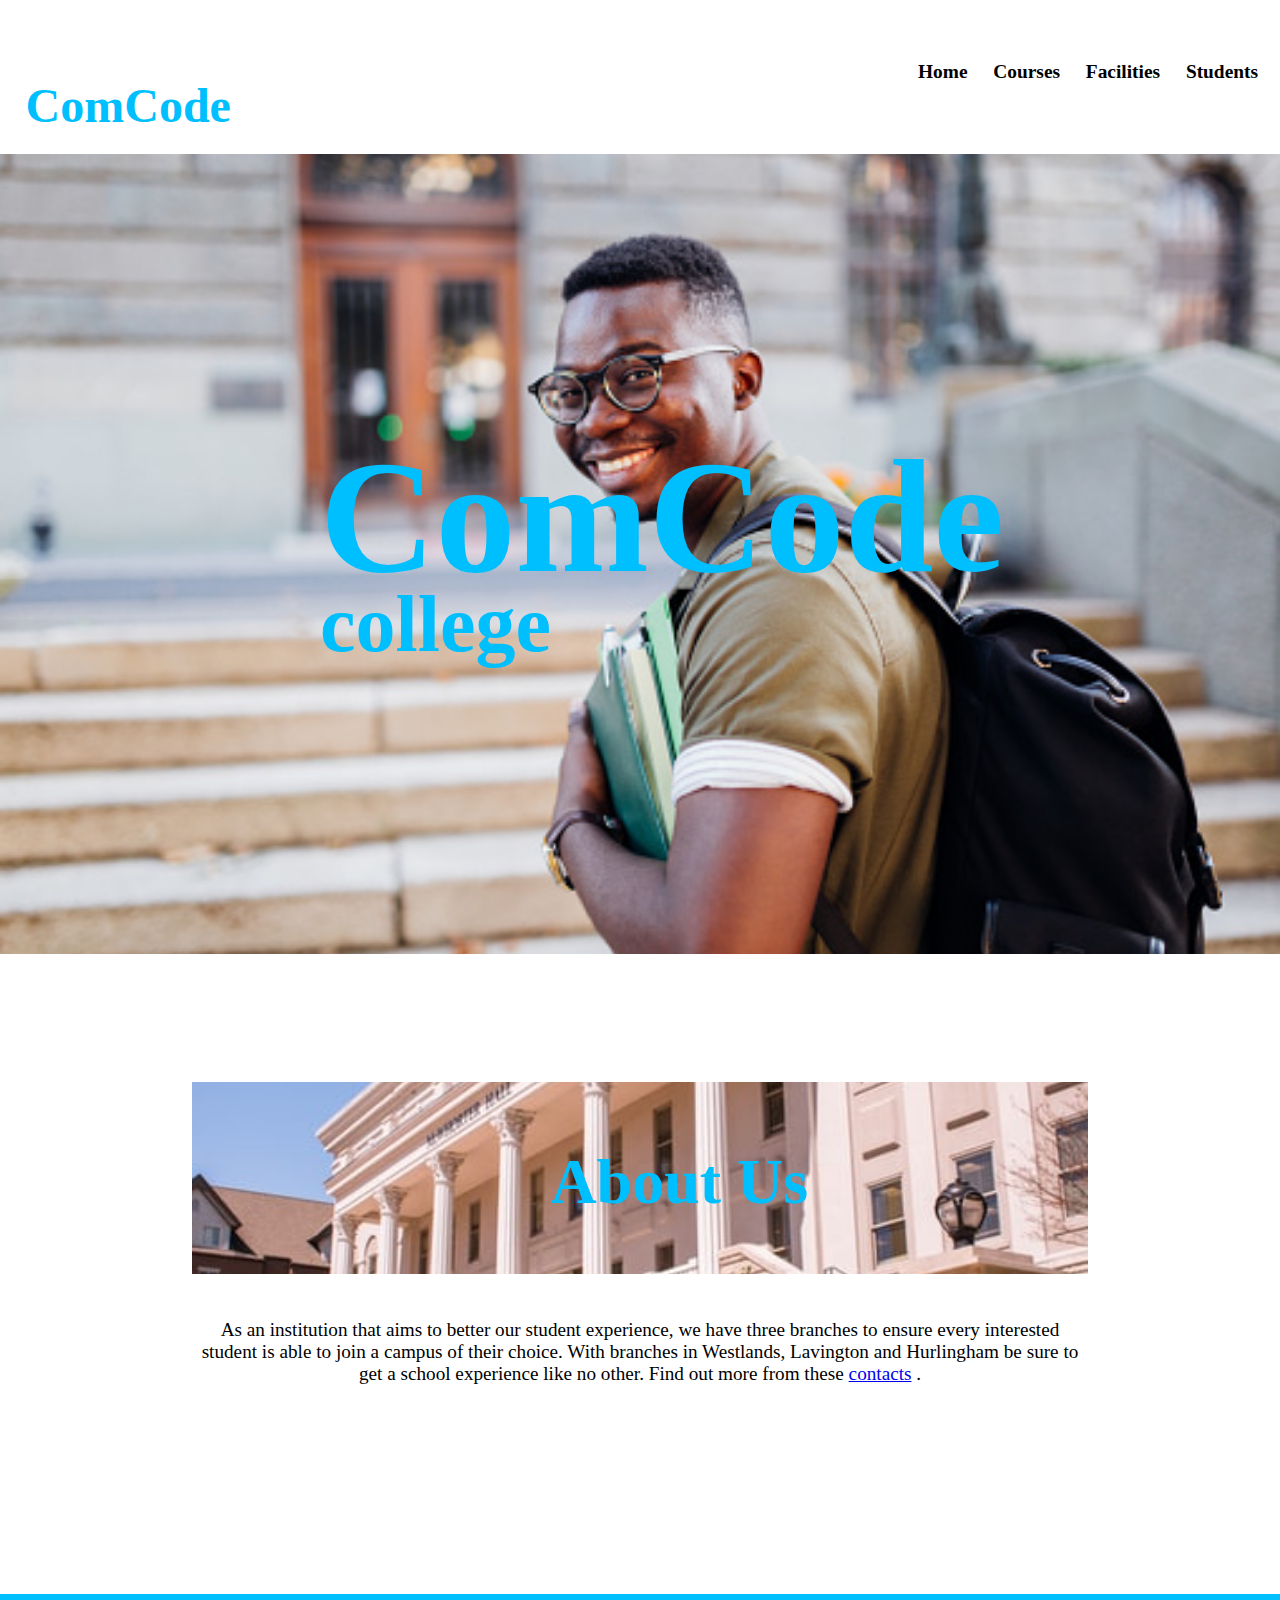
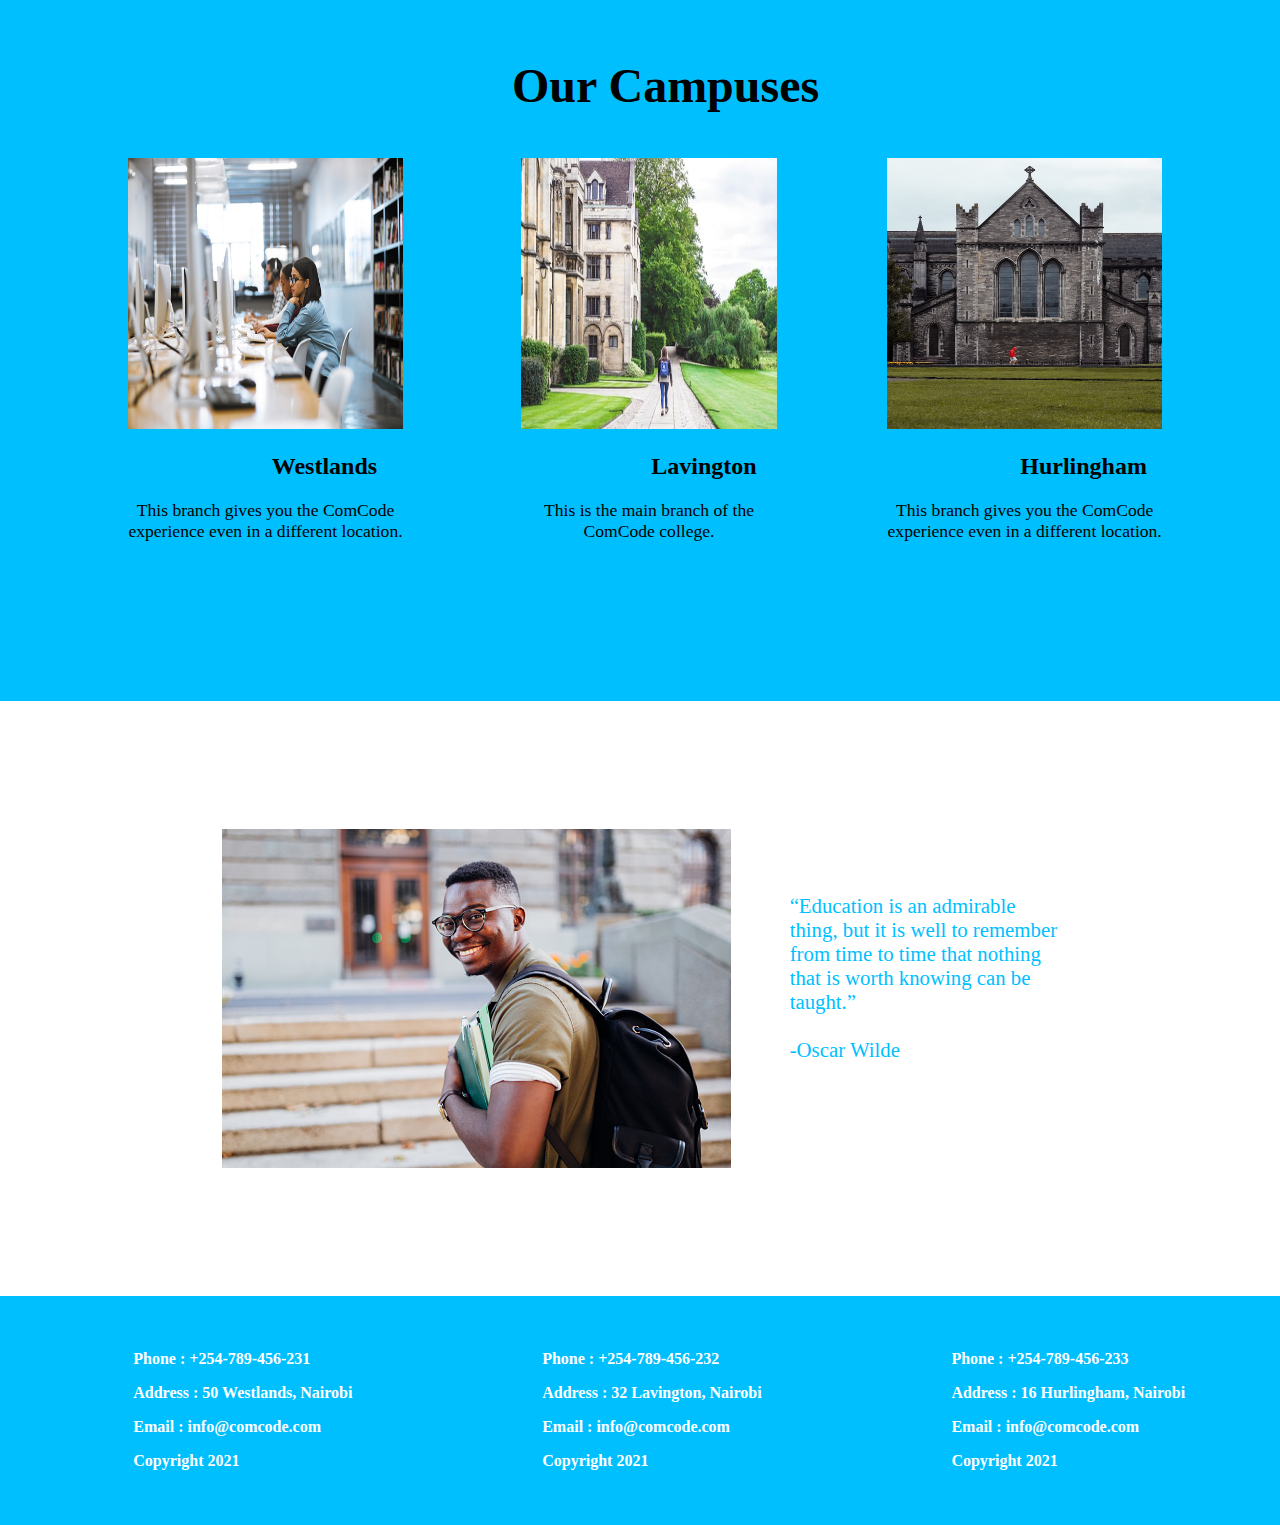
<file: index.html>
<!DOCTYPE html>
<html lang="en">
<head>
  <meta charset="UTF-8">
  <meta http-equiv="X-UA-Compatible" content="IE=edge">
  <meta name="viewport" content="width=device-width, initial-scale=1.0">
  <link rel="stylesheet" href="css/style.css">
  <title>ComCode</title>
</head>
<body>
  <nav>
    <h1>ComCode</h1>
    <div class="links">
      <a href="index.html">Home</a>
      <a href="courses_html.html">Courses</a>
      <a href="facilities_html.html">Facilities</a>
      <a href="login.html">Students</a>
    </div>
  </nav>


  <div class="body">

    <div class="first">
      <div class="head">
        <h1>ComCode</h1>
        <h2>college</h2>  
      </div>
    </div>

    <div class="second">
      <div class="Asection">
        <h2>About Us</h2>
      </div>

      <!-- <div class="text"> -->
        <p>
          As an institution that aims to better our student experience, we have three branches to ensure every interested 
          student is able to join a campus of their choice. With branches in Westlands, Lavington and Hurlingham be sure to get 
          a school experience like no other. Find out more from these <a href="#ftr">contacts</a> .  
        </p>
      <!-- </div> -->
    </div>

    <div class="third">

      <h1>Our Campuses</h1>
      
      <div class="campus">
        <div class="third1">

          <img src="HomeImages/camp1.jpg" alt="campus one" height="50%" width="70%">
          <h2>Westlands</h2>
          <p>
            This branch gives you the ComCode experience even in a different location.  
          </p>
        </div>
  
        <div class="third2">
  
          <img src="HomeImages/camp2.jpeg" alt="campus two" height="50%" width="70%">
          <h2>Lavington</h2>
          <p>
            This is the  main branch of the ComCode college.  
          </p>
        </div>
  
        <div class="third3"> 
  
          <img src="HomeImages/camp3.jpeg" alt="campus three" height="50%" width="70%">
          <h2>Hurlingham</h2>
          <p>
            This branch gives you the ComCode experience even in a different location.  
          </p>
        </div>
  
      </div>

    </div>

    <div class="fourth">
      <img src="HomeImages/college.jpg" alt="college image">
      <p>
        “Education is an admirable thing, but it is well to remember 
        from time to time that nothing that is worth knowing can be 
        taught.”<br><br> -Oscar Wilde
      </p>
    </div>

  </div>


  <footer id="ftr">
    <div class="foot1">
      <p>Phone : +254-789-456-231</p>
      <p>Address : 50 Westlands, Nairobi</p>
      <p>Email : info@comcode.com</p>
      <p>Copyright 2021</p>
    </div>


    <div class="foot2">
      <p>Phone : +254-789-456-232</p>
      <p>Address : 32 Lavington, Nairobi</p>
      <p>Email : info@comcode.com</p>
      <p>Copyright 2021</p>
    </div>

    
    <div class="foot3">
      <p>Phone : +254-789-456-233</p>
      <p>Address : 16 Hurlingham, Nairobi</p>
      <p>Email : info@comcode.com</p>
      <p>Copyright 2021</p>
    </div>
  </footer>
</body>
</html>
</file>
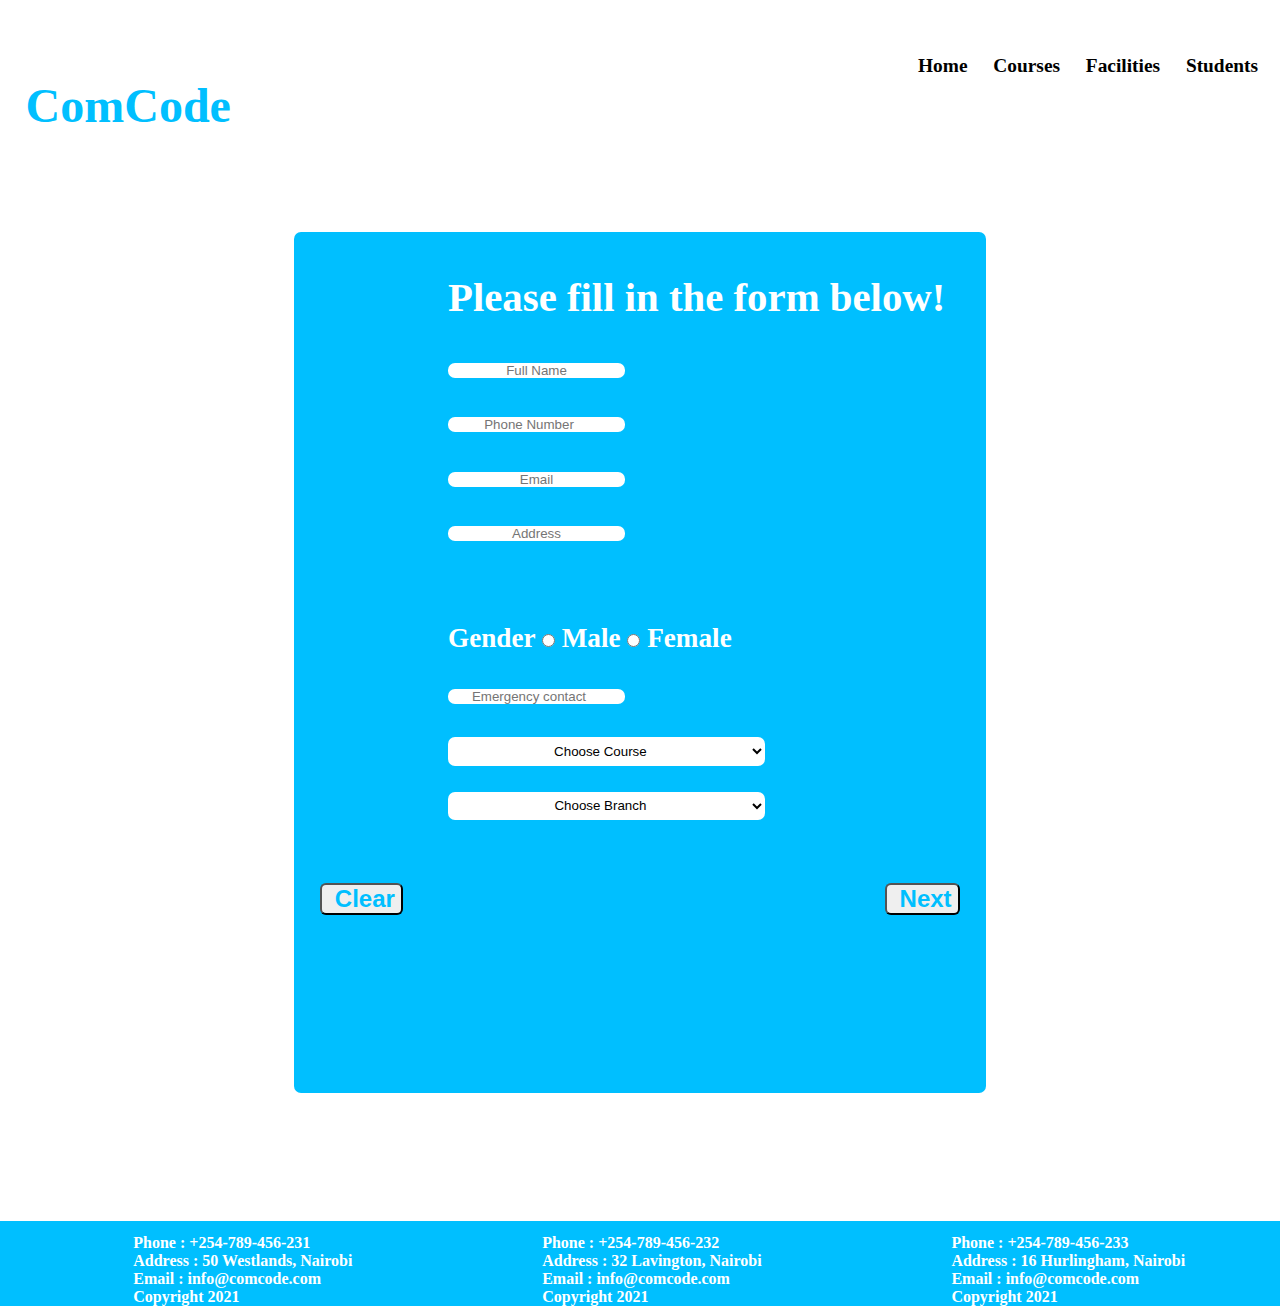
<file: apply.html>
<!DOCTYPE html>
<html lang="en">
<head>
    <meta charset="UTF-8">
    <meta http-equiv="X-UA-Compatible" content="IE=edge">
    <meta name="viewport" content="width=device-width, initial-scale=1.0">
    <title>Document</title>
     <link href="https://cdn.jsdelivr.net/npm/bootstrap@5.1.3/dist/css/bootstrap.min.css" rel="stylesheet" integrity="sha384-1BmE4kWBq78iYhFldvKuhfTAU6auU8tT94WrHftjDbrCEXSU1oBoqyl2QvZ6jIW3" crossorigin="anonymous">
    <link rel="stylesheet" href="css/apply.css">
</head>
<body>
    <nav>
        <h1>ComCode</h1>
        <div class="links">
          <a href="index.html">Home</a>
          <a href="courses_html.html">Courses</a>
          <a href="facilities_html.html">Facilities</a>
          <a href="login.html">Students</a>
        </div>
      </nav>

    <div class="admin-form">
        
        <div class="form-center">
        <form action="">
            <h2>Please fill in the form below!</h2>
        <input type="text" id="name" placeholder="Full Name"><br>
        
        
        <input type="number" id="phone" placeholder="Phone Number"><br>
        
        
        <input type="email" id="email" placeholder="Email"><br>
       
        
        <input type="text" id="address" placeholder="Address"><br>
        <br><label for="gender">Gender</label>
        <input type="radio" id="name" name="gender" value="male">
        <label for="gender">Male </label>
        <input type="radio" id="name" name="gender" value="female">
        <label for="gender">Female </label><br>
        
        
        <input type="number" id="emergency" placeholder="Emergency contact"><br>
        
        

        
        <select name="course" id="course"><br>
            <option value="microsoft">Choose Course</option>
            <option value="microsoft">Microsoft Courses</option>
            <option value="intro">Introductory courses</option>
            <option value="networking">Networking Courses</option>
            <option value="programming">Programming Courses</option>
        </select><br>
    

        
        <select name="branch" id="branch">
            <option value="halingahm">Choose Branch</option>
            <option value="halingahm">Halingham</option>
            <option value="westlands">Westlands</option>
            <option value="Lavington">Lavington</option>
        </select><br>
    </div>

        <br><button id="submit" type="submit" onclick="formData()">Next</button>
        <button id="reset" type="reset">Clear</button>
        </form>
    
       

        
        


        <script src="https://code.jquery.com/jquery-3.6.0.js" integrity="sha256-H+K7U5CnXl1h5ywQfKtSj8PCmoN9aaq30gDh27Xc0jk=" crossorigin="anonymous"></script>
        <script src="js/apply.js"></script>
    </div>
</body>
<footer>
    <div class="foot1">
      <p>Phone : +254-789-456-231</p>
      <p>Address : 50 Westlands, Nairobi</p>
      <p>Email : info@comcode.com</p>
      <p>Copyright 2021</p>
    </div>

    <!-- <div class="line">
    </div> -->

    <div class="foot2">
      <p>Phone : +254-789-456-232</p>
      <p>Address : 32 Lavington, Nairobi</p>
      <p>Email : info@comcode.com</p>
      <p>Copyright 2021</p>
    </div>

    <!-- <div class="line">
    </div> -->
    
    <div class="foot3">
      <p>Phone : +254-789-456-233</p>
      <p>Address : 16 Hurlingham, Nairobi</p>
      <p>Email : info@comcode.com</p>
      <p>Copyright 2021</p>
    </div>
  </footer>
</html>
</file>
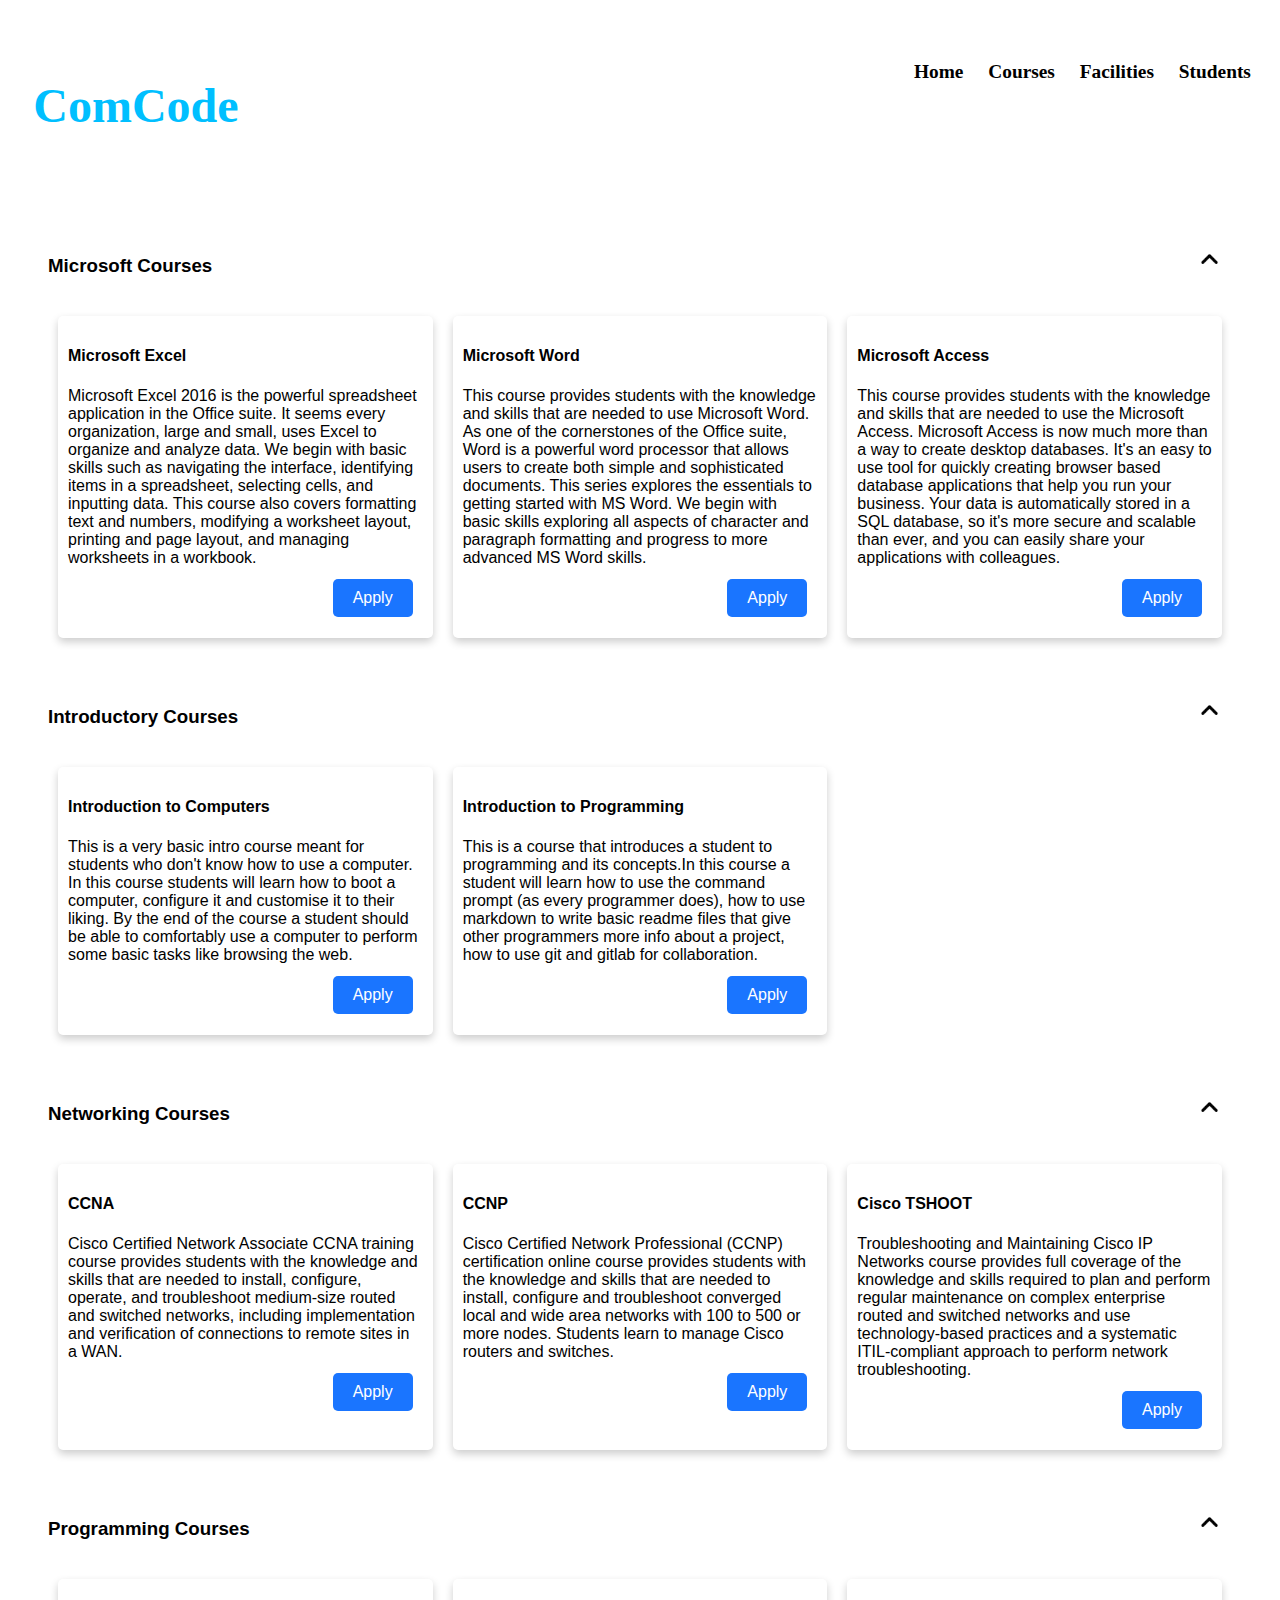
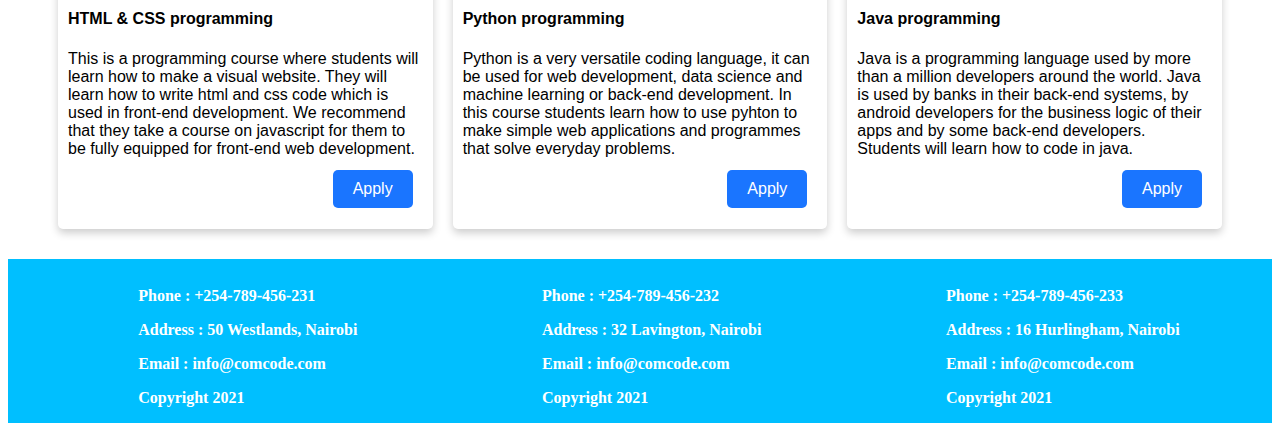
<file: courses_html.html>
<!DOCTYPE html>
<html lang="en">
<head>
    <meta charset="UTF-8">
    <meta http-equiv="X-UA-Compatible" content="IE=edge">
    <meta name="viewport" content="width=device-width, initial-scale=1.0">
    <link rel="stylesheet" href="css/courses_styles.css">
    <script src="https://code.jquery.com/jquery-3.6.0.js" integrity="sha384-S58meLBGKxIiQmJ/pJ8ilvFUcGcqgla+mWH9EEKGm6i6rKxSTA2kpXJQJ8n7XK4w" crossorigin="anonymous"></script>
    <script src="js/courses_script.js"></script>
    <title>Courses</title>
</head>
<body>
    <nav>
        <h1>ComCode</h1>
        <div class="links">
          <a href="index.html">Home</a>
          <a href="courses_html.html">Courses</a>
          <a href="facilities_html.html">Facilities</a>
          <a href="login.html">Students</a>
        </div>
    </nav>
    <div class="container">
        <div class="microsoft_courses_container">
            <div class="courses_nav" id="microsoft_courses_nav">
                <h3 class="courses_header_txt">Microsoft Courses</h3>
                <img id="show_more_less_microsoft_courses" class="show_more_less_img" src="images/round_expand_less_black_24dp.png" alt="Expand or collapse microsoft courses content" width="35px" height="35px" onclick="expandCollapseCategory('microsoft_courses_list', this)">
            </div>
            <div class="courses_list" id="microsoft_courses_list">
                <div class="course_item" id="microsoft_course_1">
                    <h4>Microsoft Excel</h4>
                    <p>Microsoft Excel 2016 is the powerful spreadsheet application in the Office suite. It seems every organization, large and small, uses Excel to organize and analyze data. We begin with basic skills such as navigating the interface, identifying items in a spreadsheet, selecting cells, and inputting data. This course also covers formatting text and numbers, modifying a worksheet layout, printing and page layout, and managing worksheets in a workbook.</p>
                    <div class="apply_btn_container">
                        <p class="apply_btn" onclick="navigate()">Apply</p>
                    </div>
                </div>
                <div class="course_item" id="microsoft_course_2">
                    <h4>Microsoft Word</h4>
                    <p>This course provides students with the knowledge and skills that are needed to use Microsoft Word. As one of the cornerstones of the Office suite, Word is a powerful word processor that allows users to create both simple and sophisticated documents. This series explores the essentials to getting started with MS Word. We begin with basic skills exploring all aspects of character and paragraph formatting and progress to more advanced MS Word skills.</p>
                    <div class="apply_btn_container">
                        <p class="apply_btn" onclick="navigate()">Apply</p>
                    </div>
                </div>
                <div class="course_item" id="microsoft_course_3">
                    <h4>Microsoft Access</h4>
                    <p>This course provides students with the knowledge and skills that are needed to use the Microsoft Access. Microsoft Access is now much more than a way to create desktop databases. It's an easy to use tool for quickly creating browser based database applications that help you run your business. Your data is automatically stored in a SQL database, so it's more secure and scalable than ever, and you can easily share your applications with colleagues.</p>
                    <div class="apply_btn_container">
                        <p class="apply_btn" onclick="navigate()">Apply</p>
                    </div>
                </div>
            </div>
        </div>
        <div class="courses_nav" id="intro_courses_nav">
            <h3 class="courses_header_txt">Introductory Courses</h3>
            <img id="show_more_less_intro_courses" class="show_more_less_img" src="images/round_expand_less_black_24dp.png" alt="Expand or collapse introductory courses content" width="35px" height="35px" onclick="expandCollapseCategory('intro_courses_list', this)">
        </div>
        <div class="courses_list" id="intro_courses_list">
            <div class="course_item" id="intro_course_1">
                <h4>Introduction to Computers</h4>
                <p>This is a very basic intro course meant for students who don't know how to use a computer. In this course students will learn how to boot a computer, configure it and customise it to their liking. By the end of the course a student should be able to comfortably use a computer to perform some basic tasks like browsing the web.</p>
                <div class="apply_btn_container">
                    <p class="apply_btn" onclick="navigate()">Apply</p>
                </div>
            </div>
            <div class="course_item" id="intro_course_2">
                <h4>Introduction to Programming</h4>
                <p>This is a course that introduces a student to programming and its concepts.In this course a student will learn how to use the command prompt (as every programmer does), how to use markdown to write basic readme files that give other programmers more info about a project, how to use git and gitlab for collaboration.</p>
                <div class="apply_btn_container">
                    <p class="apply_btn" onclick="navigate()">Apply</p>
                </div>
            </div>
            <div class="course_item" id="intro_course_3">
                <h4>Microsoft Word</h4>
                <p>Lorem ipsum dolor sit amet consectetur adipisicing elit. Nihil iste quia possimus doloribus, fuga consequatur repellendus architecto aperiam rem consequuntur quo quam provident eius adipisci unde necessitatibus dolore incidunt sed?</p>
                <div class="apply_btn_container">
                    <p class="apply_btn" onclick="navigate()">Apply</p>
                </div>
            </div>
        </div>

        <div class="courses_nav" id="networking_courses_nav">
            <h3 class="courses_header_txt">Networking Courses</h3>
            <img id="show_more_less_networking_courses" class="show_more_less_img" src="images/round_expand_less_black_24dp.png" alt="Expand or collapse networking courses content" width="35px" height="35px" onclick="expandCollapseCategory('networking_courses_list', this)">
        </div>
        <div class="courses_list" id="networking_courses_list">
            <div class="course_item" id="networking_course_1">
                <h4>CCNA</h4>
                <p>Cisco Certified Network Associate CCNA training course provides students with the knowledge and skills that are needed to install, configure, operate, and troubleshoot medium-size routed and switched networks, including implementation and verification of connections to remote sites in a WAN.</p>
                <div class="apply_btn_container">
                    <p class="apply_btn" onclick="navigate()">Apply</p>
                </div>
            </div>
            <div class="course_item" id="networking_course_2">
                <h4>CCNP</h4>
                <p>Cisco Certified Network Professional (CCNP) certification online course provides students with the knowledge and skills that are needed to install, configure and troubleshoot converged local and wide area networks with 100 to 500 or more nodes. Students learn to manage Cisco routers and switches.</p>
                <div class="apply_btn_container">
                    <p class="apply_btn" onclick="navigate()">Apply</p>
                </div>
            </div>
            <div class="course_item" id="networking_course_3">
                <h4>Cisco TSHOOT</h4>
                <p>Troubleshooting and Maintaining Cisco IP Networks course provides full coverage of the knowledge and skills required to plan and perform regular maintenance on complex enterprise routed and switched networks and use technology-based practices and a systematic ITIL-compliant approach to perform network troubleshooting.</p>
                <div class="apply_btn_container">
                    <p class="apply_btn" onclick="navigate()">Apply</p>
                </div>
            </div>
        </div>

        <div class="courses_nav" id="coding_courses_nav">
            <h3 class="courses_header_txt">Programming Courses</h3>
            <img id="show_more_less_coding_courses" class="show_more_less_img" src="images/round_expand_less_black_24dp.png" alt="Expand or collapse coding courses content" width="35px" height="35px" onclick="expandCollapseCategory('coding_courses_list', this)">
        </div>
        <div class="courses_list" id="coding_courses_list">
            <div class="course_item" id="coding_course_1">
                <h4>HTML & CSS programming</h4>
                <p>This is a programming course where students will learn how to make a visual website. They will learn how to write html and css code which is used in front-end development. We recommend that they take a course on javascript for them to be fully equipped for front-end web development.</p>
                <div class="apply_btn_container">
                    <p class="apply_btn" onclick="navigate()">Apply</p>
                </div>
            </div>
            <div class="course_item" id="coding_course_2">
                <h4>Python programming</h4>
                <p>Python is a very versatile coding language, it can be used for web development, data science and machine learning or back-end development. In this course students learn how to use pyhton to make simple web applications and programmes that solve everyday problems.</p>
                <div class="apply_btn_container">
                    <p class="apply_btn" onclick="navigate()">Apply</p>
                </div>
            </div>
            <div class="course_item" id="coding_course_3">
                <h4>Java programming</h4>
                <p>Java is a programming language used by more than a million developers around the world. Java is used by banks in their back-end systems, by android developers for the business logic of their apps and by some back-end developers. Students will learn how to code in java.</p>
                <div class="apply_btn_container">
                    <p class="apply_btn" onclick="navigate()">Apply</p>
                </div>
            </div>
        </div>
    </div>
    
</body>
<footer>
    <div class="foot1">
      <p>Phone : +254-789-456-231</p>
      <p>Address : 50 Westlands, Nairobi</p>
      <p>Email : info@comcode.com</p>
      <p>Copyright 2021</p>
    </div>

    <!-- <div class="line">

    </div> -->

    <div class="foot2">
      <p>Phone : +254-789-456-232</p>
      <p>Address : 32 Lavington, Nairobi</p>
      <p>Email : info@comcode.com</p>
      <p>Copyright 2021</p>
    </div>

    <!-- <div class="line">

    </div> -->
    
    <div class="foot3">
      <p>Phone : +254-789-456-233</p>
      <p>Address : 16 Hurlingham, Nairobi</p>
      <p>Email : info@comcode.com</p>
      <p>Copyright 2021</p>
    </div>
  </footer>
</html>
</file>
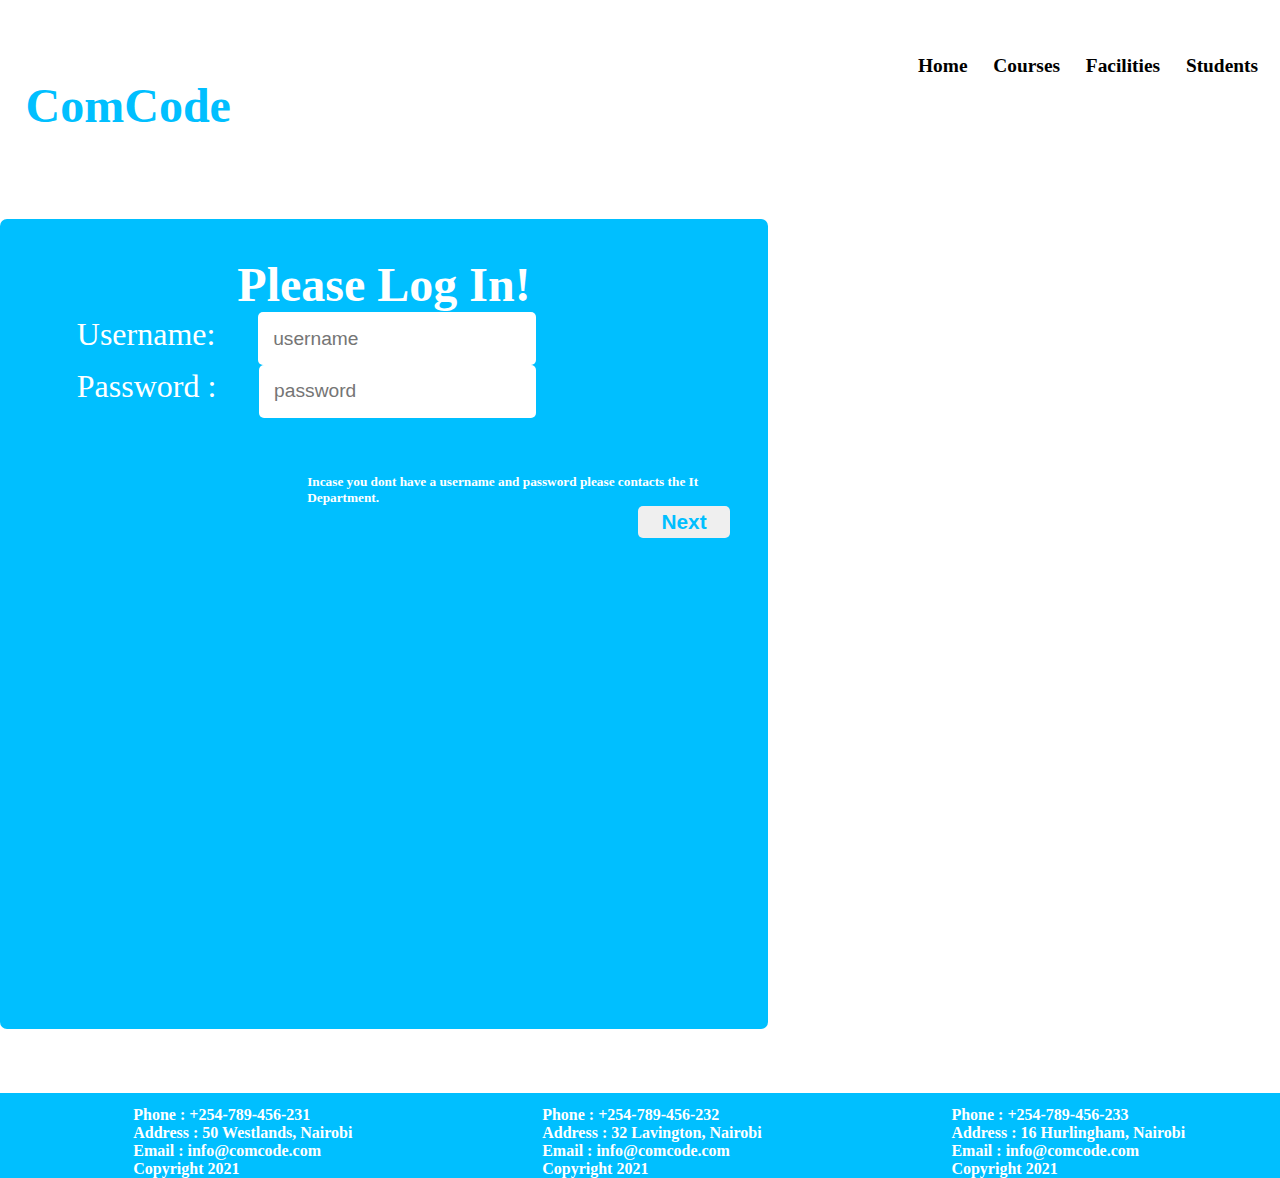
<file: login.html>
<!DOCTYPE html>
<html lang="en">
<head>
    <meta charset="UTF-8">
    <meta http-equiv="X-UA-Compatible" content="IE=edge">
    <meta name="viewport" content="width=device-width, initial-scale=1.0">
    <title>Document</title>
    <link href="https://cdn.jsdelivr.net/npm/bootstrap@5.1.3/dist/css/bootstrap.min.css" rel="stylesheet" integrity="sha384-1BmE4kWBq78iYhFldvKuhfTAU6auU8tT94WrHftjDbrCEXSU1oBoqyl2QvZ6jIW3" crossorigin="anonymous">
    <link rel="stylesheet" href="css/login.css">
</head>
<body>

    <nav>
        <h1>ComCode</h1>
        <div class="links">
          <a href="index.html">Home</a>
          <a href="courses_html.html">Courses</a>
          <a href="facilities_html.html">Facilities</a>
          <a href="login.html">Students</a>
        </div>
      </nav>


    <div class="login">

    <div class="container">
        <div class="log">
            <h2>Please Log In!</h2>
        </div>
        <form action="">
            <label for="username">Username:</label>
            <input type="text" id="username" placeholder="username"> <br>

            <label for="password">Password :</label>
            <input type="password" id="password" placeholder="password"><br><br>

            <h5>Incase you dont have a username and password please contacts the It Department.</h5>

            <a href="#"><button class="send" type="send" onclick="runLog()">Next</button></a>
        </form>

    </div>
</div>
    









    <script src="js/apply.js"></script>
</body>
<footer>
    <div class="foot1">
      <p>Phone : +254-789-456-231</p>
      <p>Address : 50 Westlands, Nairobi</p>
      <p>Email : info@comcode.com</p>
      <p>Copyright 2021</p>
    </div>

    <!-- <div class="line">
    </div> -->

    <div class="foot2">
      <p>Phone : +254-789-456-232</p>
      <p>Address : 32 Lavington, Nairobi</p>
      <p>Email : info@comcode.com</p>
      <p>Copyright 2021</p>
    </div>

    <!-- <div class="line">
    </div> -->
    
    <div class="foot3">
      <p>Phone : +254-789-456-233</p>
      <p>Address : 16 Hurlingham, Nairobi</p>
      <p>Email : info@comcode.com</p>
      <p>Copyright 2021</p>
    </div>
  </footer>
</html>
</file>
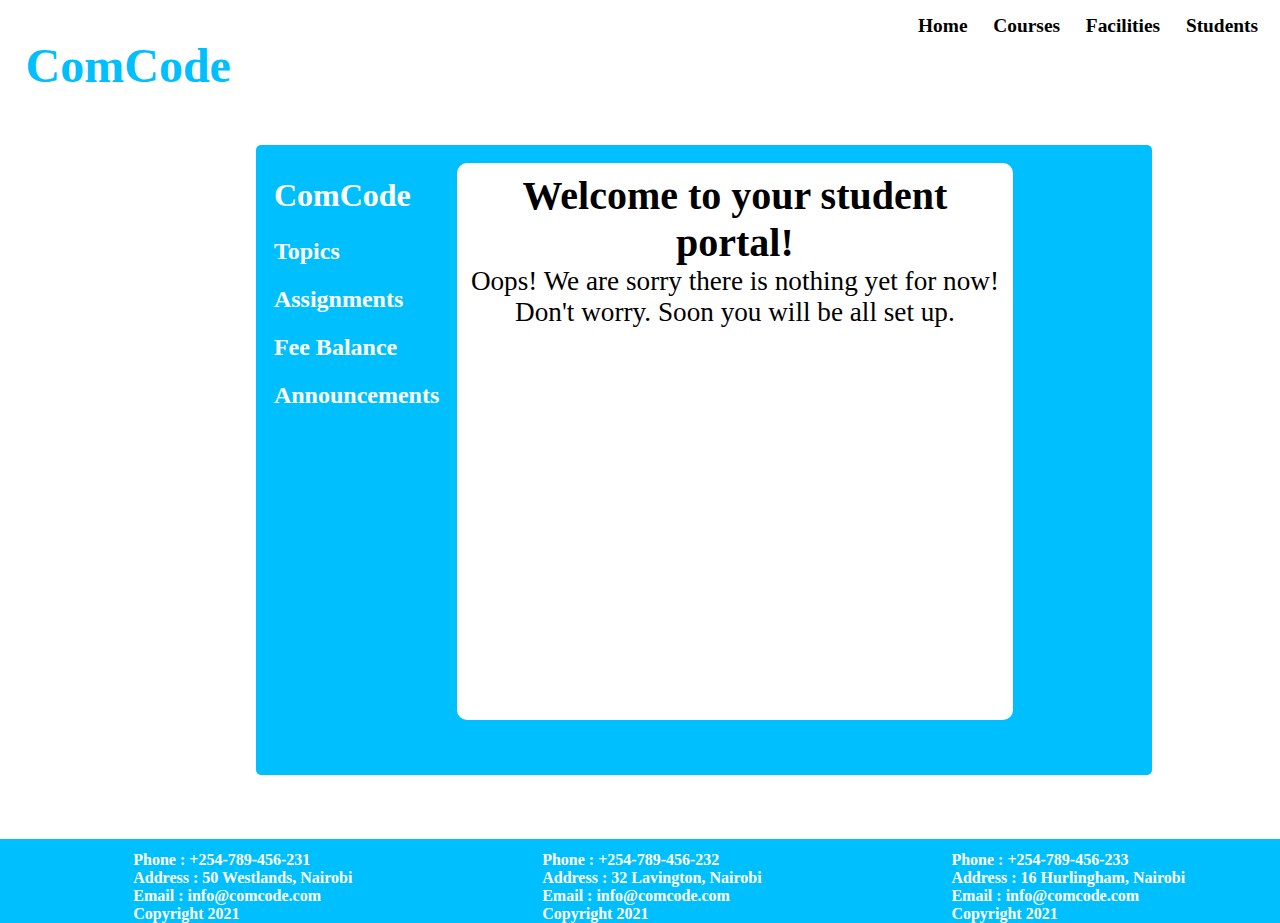
<file: portal.html>
<!DOCTYPE html>
<html lang="en">
<head>
    <meta charset="UTF-8">
    <meta http-equiv="X-UA-Compatible" content="IE=edge">
    <meta name="viewport" content="width=device-width, initial-scale=1.0">
    <title>Document</title>
    <link rel="stylesheet" href="css/portal.css">
</head>
<body>
    <nav>
        <h1>ComCode</h1>
        <div class="links">
          <a href="index.html">Home</a>
          <a href="courses_html.html">Courses</a>
          <a href="facilities_html.html">Facilities</a>
          <a href="login.html">Students</a>
        </div>
      </nav>

    <div class="portal">
        <div class="category">
            <h1>ComCode</h1>
            <a href="#"><h2>Topics</h2></a>
            <a href="#"><h2>Assignments</h2></a>
            <a href="#"><h2>Fee Balance</h2></a>
            <a href="#"><h2>Announcements</h2></a>

        </div>
        <div class="welcome">
            <h2>Welcome to your student portal!</h2>
            <p>Oops! We are sorry there is nothing yet for now! Don't worry. Soon you will be all set up.</p>
        </div>
    </div>
</body>
<footer>
    <div class="foot1">
      <p>Phone : +254-789-456-231</p>
      <p>Address : 50 Westlands, Nairobi</p>
      <p>Email : info@comcode.com</p>
      <p>Copyright 2021</p>
    </div>

    <!-- <div class="line">
    </div> -->

    <div class="foot2">
      <p>Phone : +254-789-456-232</p>
      <p>Address : 32 Lavington, Nairobi</p>
      <p>Email : info@comcode.com</p>
      <p>Copyright 2021</p>
    </div>

    <!-- <div class="line">
    </div> -->
    
    <div class="foot3">
      <p>Phone : +254-789-456-233</p>
      <p>Address : 16 Hurlingham, Nairobi</p>
      <p>Email : info@comcode.com</p>
      <p>Copyright 2021</p>
    </div>
  </footer>
</html>
</file>
<file: css/style.css>
body{
  margin: 0;
  padding: 0;
}
nav h1{
  font-size: 300%;
  transform: translateY(-40%);
  margin-left: 2%;
  color: #00bfff;
}
nav{
  margin-top: 100px;
  margin-bottom: 50px;
}

.links{
  width: 30%;
  display: flex;
  justify-content: space-evenly;
  float: right;
  transform: translateY(-440%);
  font-weight: bold;
  font-size: 110%;
}

.links a{
  text-decoration: none;
  padding: 1%;
  font-size: 110%;  
  color: #000;
}

.links a:hover{
  color: #fff;
  background-color: #00bfff;
  background-size: 100%;
}

/* .links a:current{
  text-decoration: underline ;
} */


/* Footer styling */
footer{
  display: flex;
  justify-content: space-around;
  width: 100%;
  height: 20%;
  background-color: #00bfff;
  color: #fff;
  font-weight: bold;
  padding-top: 3%;
  padding-bottom: 3%;
}

.foot1{
  padding-left: 3%;
}




        /* sections styles */

            /* header */
.first{
  background-image: url('/HomeImages/college.jpg');
  background-size: cover;
  background-repeat: no-repeat;
  height: 50rem;
  margin-top: -4%;
}

.head{
  margin-left: 25%;
  padding-top: 20%;
  line-height: 1%;
  color: #00bfff;
}
.head h1{
  font-size: 1000%;
}
.head h2{
  font-size: 500%;
}


        /* second section */
.second{
  height: 30rem
}
.Asection{
  width: 70%;
  height: 40%;
  margin-left: auto;
  margin-right: auto;
  margin-top: 10%;
  background-image: url('/HomeImages/campgen.jpeg');
  background-size: 100%;
  background-position: center;
  /* background-repeat: no-repeat; */
}   
.Asection h2{
  font-size: 400%;
  padding-top: 7%;
  padding-left: 40%;
  color: #00bfff;
}  
.second p{
  text-align: center;
  font-size: 120%;
  padding: 5%;
  padding-top: 2%;
  padding-left: 15%;
  width: 70%;
  /* color: #00bfff; */
}   


/* third section */
.third{
  background-color: #00bfff;
}
.third h1{
  padding-top: 5%;
  padding-bottom: 1%;
  padding-left: 40%;
  font-size: 300%;
}
.campus{
  display: flex;
  align-items: space-around;
  margin-left: 10%;
}
.third p{
  width: 70%;
  font-size: 110%;
  text-align: center;
}
.third h2{
  text-align: center;
}


            /* bottom */
.fourth{
  width: 70%;
  display: flex;
  justify-content: space-around;
  margin-left: auto;
  margin-right: auto;
  padding: 5%;
  padding-bottom: 10%;
  padding-top: 10%;
}
.fourth p{
  width: 30%;
  padding-top: 5%;
  font-size: 130%;
  color: #00bfff;
}
</file>
<file: css/apply.css>
*{
    padding: 0;
    margin: 0;
}
nav{
    margin-top: 100px;
}
nav h1{
    margin-top: 60px;
    font-size: 300%;
    transform: translateY(-40%);
    margin-left: 2%;
    color: #00bfff;
  }
  .links{
    width: 30%;
    display: flex;
    justify-content: space-evenly;
    float: right;
    transform: translateY(-350%);
    font-weight: bold;
    font-size: 110%;
  }
  .links a{
    text-decoration: none;
    padding: 1%;
    font-size: 110%;  
    color: #000;
  }
  .links a:hover{
    color: #fff;
    background-color: #00bfff;
    background-size: 100%;
    
  }
  footer{
    display: flex;
    justify-content: space-around;
    width: 100%;
    height: 20%;
    background-color: #00bfff;
    /* margin-left: -1%; */
    /* margin-right: -0%; */
    color: #fff;
    font-weight: bold;
    padding-top: 1%;
  }
  
  .foot1{
    padding-left: 3%;
    /* border-right: solid #fff; */
    /* height: 10%; */
  }
  
.admin-form{
    margin: auto;
    background-color: #00bfff;
    height: 90vh;
    width: 50%;
    color: white;
    font-size: 1.7rem;
    font-weight: bold;
    line-height: 2;
    padding: 2%;
    border-radius: 7px;
    margin-top: 6%;
    margin-bottom: 10%;
}
.form-center{
    margin-left: 20%;
    width: 90%;
}
.admin-form input{
    border-radius: 7px;
    border: none;
    margin-top: 3%;
    text-align: center;
}

#branch{
    width: 55%;
    border-radius: 7px;
    border: none;
    margin-top: 3%;
    padding: 1%;
    background-color: white;
    text-align: center;
}
#course{
    width: 55%;
    border-radius: 7px;
    border: none;
    margin-top: 3%;
    padding: 1%;
    background-color: white;
    text-align: center;
}
#reset{
    padding-right:1%;
    padding-left: 2%;
    border-radius: 6px;
    color: #00bfff;
    font-weight: bold;
    font-size: 1.5rem;
    float: left;
}
#submit{
    padding-right:1%;
    padding-left: 2%;
    border-radius: 6px;
    color: #00bfff;
    font-weight: bold;
    font-size: 1.5rem;
    float: right;
}
</file>
<file: css/courses_styles.css>
nav h1{
    font-size: 300%;
    transform: translateY(-40%);
    margin-left: 2%;
    color: #00bfff;
}
nav{
    margin-top: 100px;
}

.links{
    width: 30%;
    display: flex;
    justify-content: space-evenly;
    float: right;
    transform: translateY(-440%);
    font-weight: bold;
    font-size: 110%;
}

.links a{
    text-decoration: none;
    padding: 1%;
    font-size: 110%;  
    color: #000;
}

.links a:hover{
    color: #fff;
    background-color: #00bfff;
    background-size: 100%;
}

.container{
    width: 100%;
    display: flex;
    flex-direction: column;
    font-family: 'Trebuchet MS', 'Lucida Sans Unicode', 'Lucida Grande', 'Lucida Sans', Arial, sans-serif;
}

.courses_nav{
    display: flex;
    flex-direction: row;
    justify-content: space-between;
    padding-left: 40px;
    padding-right: 40px;
    padding-top: 20px;
    padding-bottom: 0px;  
}

.courses_list{
    display: flex;
    flex-direction: row;
    justify-content: space-around;
    padding-left: 40px;
    padding-right: 40px;
    padding-top: 0px;
    padding-bottom: 10px;
    margin-bottom: 20px;
    margin-top: 20px;
    margin-left: 0px;
    margin-right: 0px;
}

.course_item{
    flex: 1;
    background-color: #fff;
    margin-left: 10px;
    margin-right: 10px;
    padding: 10px;
    box-shadow: 0 4px 8px 0 rgba(0,0,0,0.2);
    transition: 0.3s;
    border-radius: 5px;
    cursor: default;
    text-align: start;   
}

.apply_btn_container{
    text-align: end;
    display: flex;
    flex-direction: row-reverse;
    margin-top: -20px;
    margin-bottom: -5px;
}

.apply_btn {
    background-color: #1a75ff;
    align-self: flex-end;
    padding-top: 10px;
    padding-bottom: 10px;
    padding-left: 20px;
    padding-right: 20px;
    margin-right: 10px;
    cursor: pointer;
    border-radius: 5px;
    color: #fff;
    text-align: end;
    justify-self: end;
    justify-content: end;
}

.apply_btn:hover{
    box-shadow: 0 4px 8px 0 rgba(0,0,0,0.2);
}

#intro_course_3{
    visibility: hidden;
}

/* For the arrow up/dowm iv */
.show_more_less_img{
    cursor: pointer;
    padding: 5px;
}

@media only screen 
  and (min-width: 320px) 
  and (max-width: 880px){
    .courses_list{
        display: flex;
        flex-direction: column;
        justify-content: space-around;
        padding-left: 40px;
        padding-right: 40px;
        padding-top: 0px;
        padding-bottom: 10px;
        margin-bottom: 20px;
        margin-top: 20px;
        margin-left: 0px;
        margin-right: 0px;
    }

    .course_item{
        flex: 1;
        background-color: #fff;
        margin-left: 10px;
        margin-right: 10px;
        margin-top: 10px;
        margin-bottom: 10px;
        padding: 10px;
        box-shadow: 0 4px 8px 0 rgba(0,0,0,0.2);
        transition: 0.3s;
        border-radius: 5px;
        cursor: default;
        text-align: start;   
    }
}

footer{
    display: flex;
    justify-content: space-around;
    width: 100%;
    height: 20%;
    background-color: #00bfff;
    /* margin-left: -1%; */
    /* margin-right: -0%; */
    color: #fff;
    font-weight: bold;
    padding-top: 1%;
  }
  
.foot1{
    padding-left: 3%;
    /* border-right: solid #fff; */
    /* height: 10%; */
}
</file>
<file: css/login.css>
*{
    padding: 0;
    margin: 0;
}
nav{
    margin-top: 100px;
}
nav h1{
    margin-top: 60px;
    font-size: 300%;
    transform: translateY(-40%);
    margin-left: 2%;
    color: #00bfff;
  }
  .links{
    width: 30%;
    display: flex;
    justify-content: space-evenly;
    float: right;
    transform: translateY(-350%);
    font-weight: bold;
    font-size: 110%;
  }
  .links a{
    text-decoration: none;
    padding: 1%;
    font-size: 110%;  
    color: #000;
  }
  .links a:hover{
    color: #fff;
    background-color: #00bfff;
    background-size: 100%;
    
  }
  footer{
    display: flex;
    justify-content: space-around;
    width: 100%;
    height: 20%;
    background-color: #00bfff;
    /* margin-left: -1%; */
    /* margin-right: -0%; */
    color: #fff;
    font-weight: bold;
    padding-top: 1%;
  }
  
  .foot1{
    padding-left: 3%;
    /* border-right: solid #fff; */
    /* height: 10%; */
  }
  
.container{
    background-color: #00bfff;
    width: 60%;
    height: 90vh;
    margin-top: 5%;
    border-radius: 7px;
    margin-bottom: 5%;
}
.log{
    color: white;
    font-size: 2rem;
    text-align: center;
    padding-top: 5%;
    font-weight: bold;
}
.container label{
    color: white;
    font-size: 2rem;
    margin-top: 6%;
    margin-left: 10%;
    margin-right: 5%;
}
.container input{
    border: none;
    padding: 2%;
    border-radius: 5px;
    font-size: 1.2rem;
}
.container h6{
    color: white;
    margin-left: 37%;
    margin-top:2%;
}
.container h5{
    color: white;
    margin-left: 40%;
    margin-top:5%;
}
.send{
    color: #00bfff;
    font-size: 1.3rem;
    border-radius: 5px;
    padding: 0.5%;
    float: right;
    border: none;
    font-weight: bold;
    margin-right: 5%;
    padding-left: 3%;
    padding-right: 3%;

}
</file>
<file: css/portal.css>
*{
    padding: 0;
    margin: 0;
}
.portal{
    background-color: #00bfff;
    width: 70%;
    height: 70vh;
    display: flex;
    margin-left:20%;
    border-radius: 5px;
    margin-bottom: 5%;
}
nav h1{
    margin-top: 60px;
    font-size: 300%;
    transform: translateY(-40%);
    margin-left: 2%;
    color: #00bfff;
  }
  .links{
    width: 30%;
    display: flex;
    justify-content: space-evenly;
    float: right;
    transform: translateY(-350%);
    font-weight: bold;
    font-size: 110%;
  }
  .links a{
    text-decoration: none;
    padding: 1%;
    font-size: 110%;  
    color: #000;
  }
  .links a:hover{
    color: #fff;
    background-color: #00bfff;
    background-size: 100%;
    
  }

  footer{
    display: flex;
    justify-content: space-around;
    width: 100%;
    height: 20%;
    background-color: #00bfff;
    /* margin-left: -1%; */
    /* margin-right: -0%; */
    color: #fff;
    font-weight: bold;
    padding-top: 1%;
  }
  
  .foot1{
    padding-left: 3%;
    /* border-right: solid #fff; */
    /* height: 10%; */
  }
  
.category{
    padding: 2%;
    line-height: 2;
    color: white
}
.category h2{
    color: white;
    font-size: 1.5rem;
   
}
.category a{
    text-decoration: none;
}
.category a :hover{
    background-color: #3386FF;
    padding: 5%;
    width: 100%;
    border-radius: 5px;
}
.welcome{
  width: 60%;
    background-color: white;
    height: 60vh;
    margin-top: 2%;
    border-radius: 10px;
    padding: 1%;
    text-align: center;
}
.welcome h2{
    font-size: 2.5rem;
}
.welcome p{
    font-size: 1.7rem;
}
</file>
